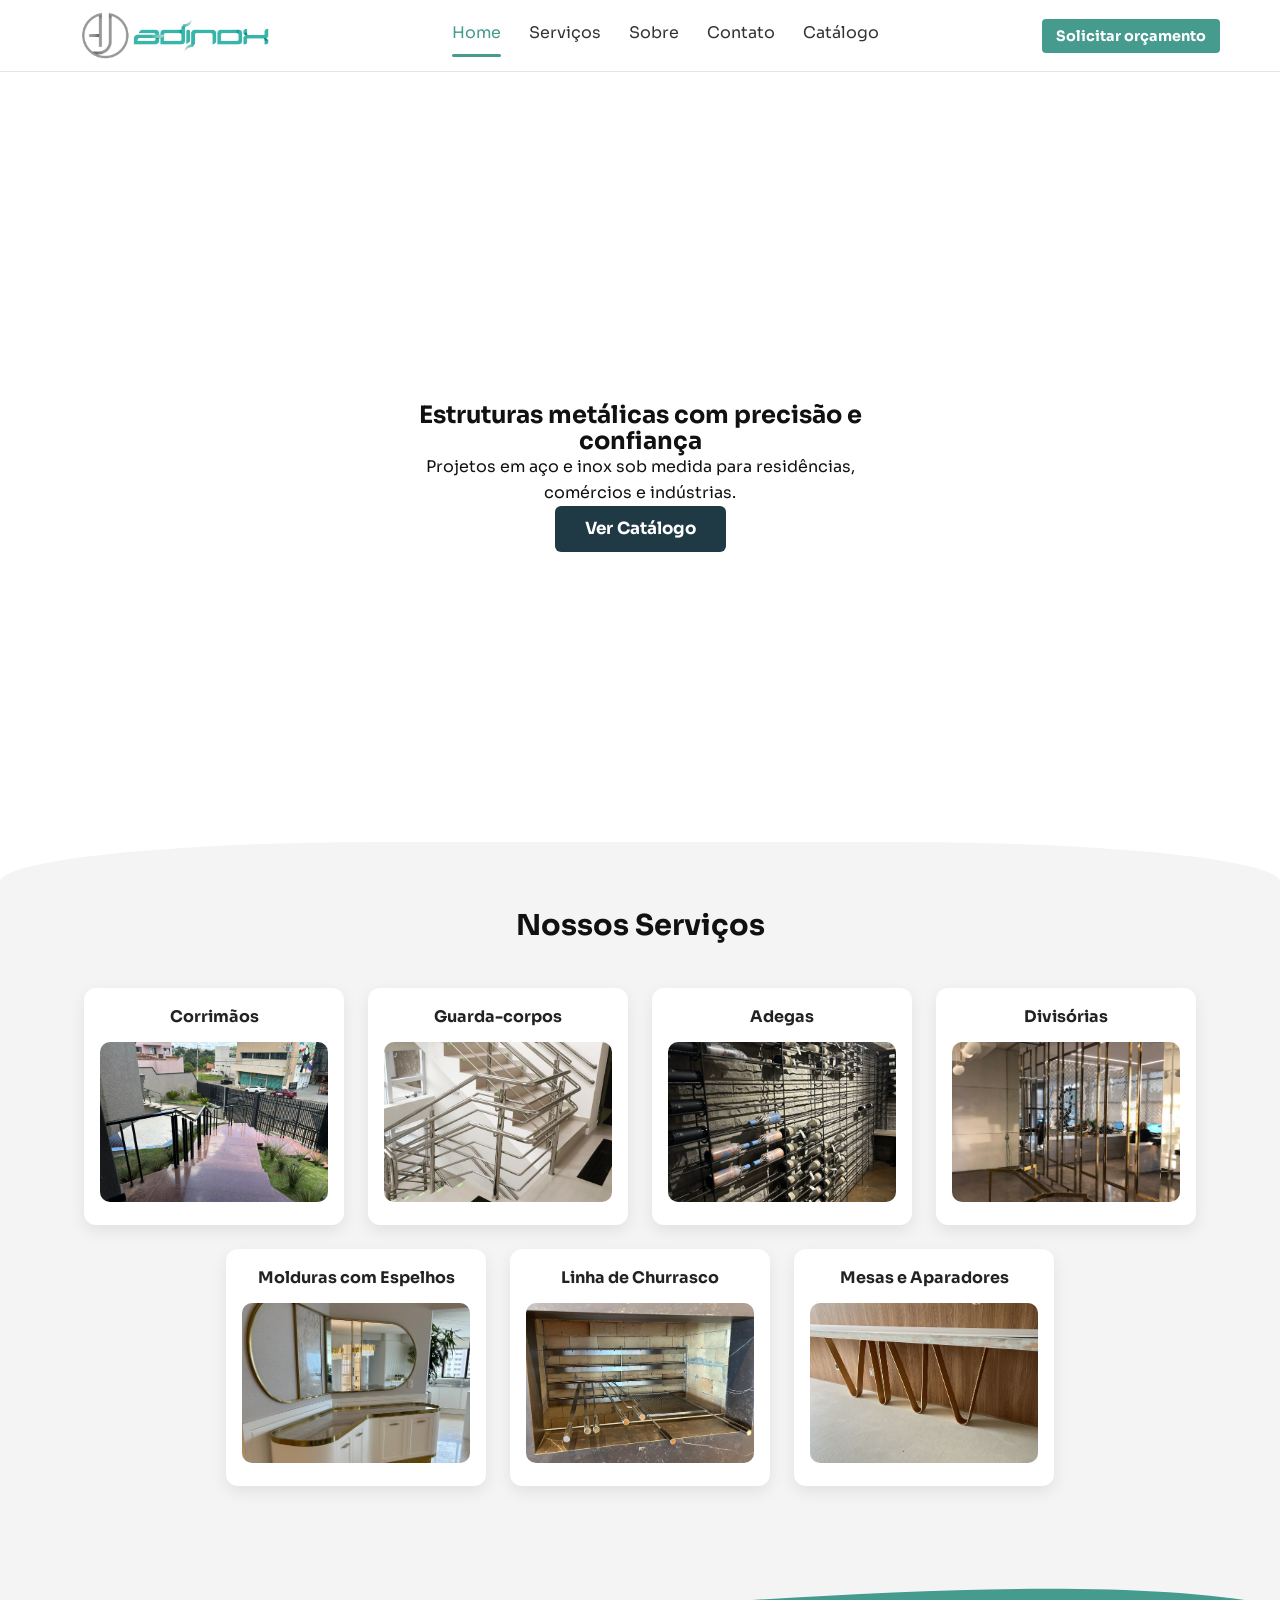
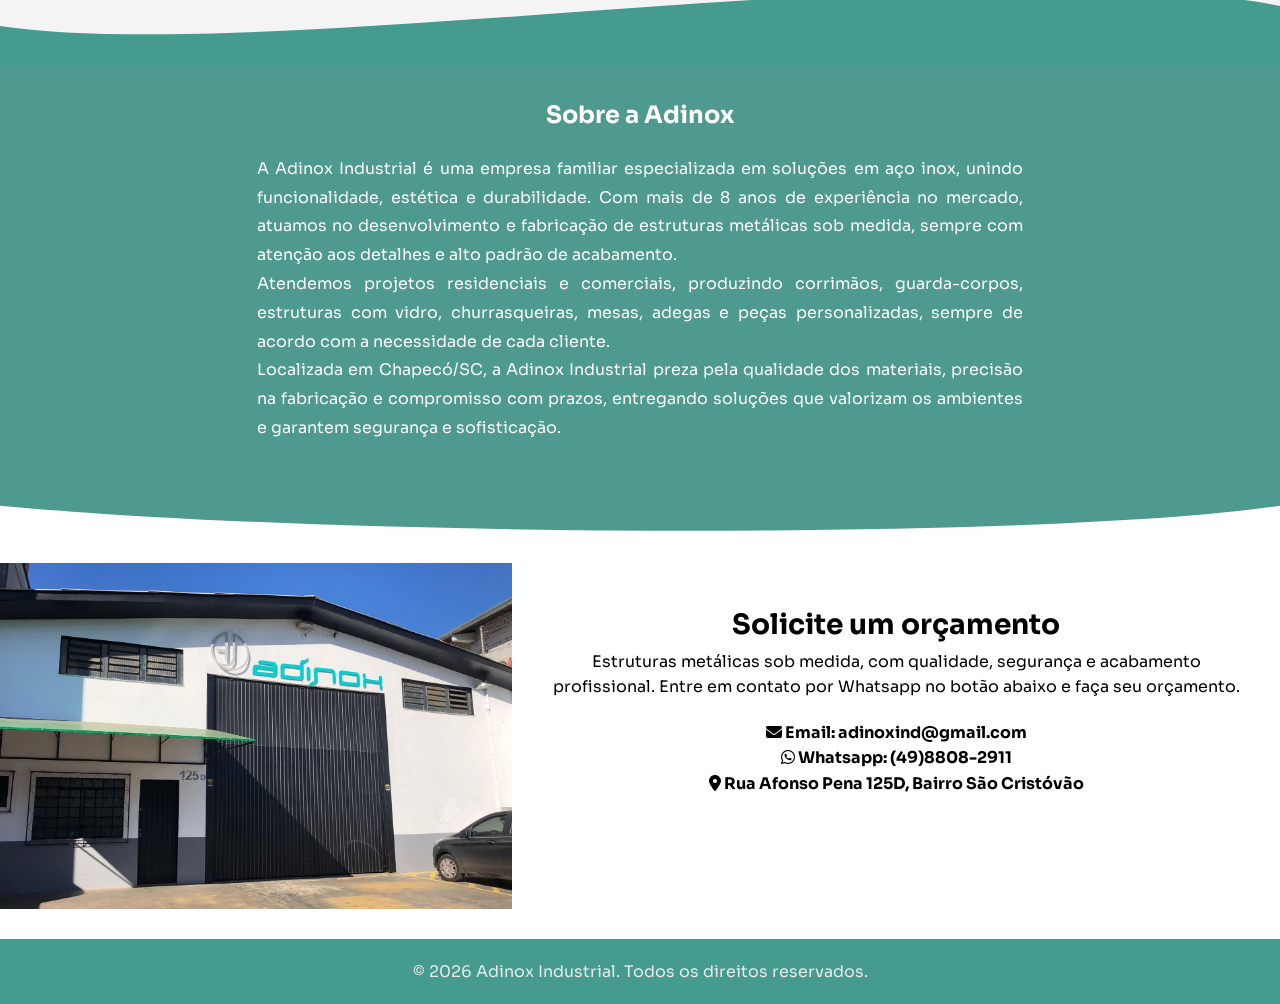
<file: index.html>
<!DOCTYPE html>
<html lang="pt-BR">
<head>
    <meta charset="UTF-8">
    <meta name="viewport" content="width=device-width, initial-scale=1.0">
    <title>Adinox | Estruturas Metálicas</title>
    <meta name="viewport" content="width=device-width, initial-scale=1.0">
    <meta name="description" content="Adinox – Estruturas metálicas em aço e inox com qualidade, segurança e acabamento profissional.">
    <link href="https://fonts.googleapis.com/css2?family=Sora:wght@300;400;500;600;700&display=swap" rel="stylesheet">
    <link rel="stylesheet" href="style.css">
    
    <link rel="stylesheet" href="https://cdnjs.cloudflare.com/ajax/libs/font-awesome/6.5.0/css/all.min.css">
</head>
<body>
    
    <header class="navbar">
    <div class="navbar-container">
        <div class="menu-toggle" id="menu-toggle">
        <span></span>
        <span></span>
        <span></span>
    </div>
        <!-- Logo -->
        <div class="navbar-logo">
            <a href="index.html">
              <img src="imagens/logo2.jpeg">
            </a>
        </div>

        <!-- Menu -->
        <nav class="navbar-menu">
            <a href="#home">Home</a>
            <a href="#servicos">Serviços</a>
            <a href="#sobre">Sobre</a>
            <a href="#contato">Contato</a>
            <a href="catalogo.html">Catálogo</a>
        </nav>

        <!-- CTA -->
        <div class="navbar-cta">
            <a href="https://wa.me/554988082911" class="btn-orcamento">Solicitar orçamento</a>
        </div>
        
    </div>
    
</header>
<div class="menu-overlay"></div>
    <!-- HERO -->
    <section id="home" class="hero">

<div class="hero-bg">
<div class="bg-slide" loading="lazy"></div>
<div class="bg-slide" loading="lazy"></div>
<div class="bg-slide" loading="lazy"></div>
</div>

<div class="hero-content">
<h1>Estruturas metálicas com precisão e confiança</h1>
<p>Projetos em aço e inox sob medida para residências, comércios e indústrias.</p>
<a href="catalogo.html" class="cta">Ver Catálogo</a>

</div>

</section>

    <!-- SERVIÇOS -->
    <section id="servicos" class="section">
  <div class="container">
    <h2 class="section-title">Nossos Serviços</h2>

    <div class="services-grid">

  <a href="catalogo.html#corrimaos" class="service-card">
    <h3>Corrimãos</h3>
    <img src="imagens/Corrimãos/corrimão38.jpeg">
  </a>

  <a href="catalogo.html#guardacorpos" class="service-card">
    <h3>Guarda-corpos</h3>
    <img src="imagens/guarda-corpo.jpeg">
  </a>

  <a href="catalogo.html#adegas" class="service-card">
    <h3>Adegas</h3>
    <img src="imagens/adega.jpeg">
  </a>

  <a href="catalogo.html#divisorias" class="service-card">
    <h3>Divisórias</h3>
    <img src="imagens/grade.jpeg">
  </a>

  <a href="catalogo.html#espelhos" class="service-card">
    <h3>Molduras com Espelhos</h3>
    <img src="imagens/espelhos.jpeg">
  </a>

  <a href="catalogo.html#churrasco" class="service-card">
    <h3>Linha de Churrasco</h3>
    <img src="imagens/churrasco.jpeg">
  </a>

  <a href="catalogo.html#mesas" class="service-card">
    <h3>Mesas e Aparadores</h3>
    <img src="imagens/aparador02.jpeg">
  </a>

</div>
  </div>
</section>
<div class="divider">
<svg class="curva" viewBox="0 0 1440 120" preserveAspectRatio="none">
    <path d="M0,80 C300,120 1100,0 1440,60 L1440,120 L0,120 Z"></path>
  </svg>
</div>
    <!-- SOBRE -->
    <section id="sobre" class="section section-dark">
        <div class="container">
            <div class="sobre-texto">
            <h2>Sobre a Adinox</h2>
            <p>
                A Adinox Industrial é uma empresa familiar especializada em soluções em aço inox, unindo funcionalidade, estética e durabilidade. Com mais de 8 anos de experiência no mercado, atuamos no desenvolvimento e fabricação de estruturas metálicas sob medida, sempre com atenção aos detalhes e alto padrão de acabamento.
            <br>
                Atendemos projetos residenciais e comerciais, produzindo corrimãos, guarda-corpos, estruturas com vidro, churrasqueiras, mesas, adegas e peças personalizadas, sempre de acordo com a necessidade de cada cliente.
            <br>
            Localizada em Chapecó/SC, a Adinox Industrial preza pela qualidade dos materiais, precisão na fabricação e compromisso com prazos, entregando soluções que valorizam os ambientes e garantem segurança e sofisticação.
            </p>
            </div>
        </div>

  <svg class="curva-sobre" viewBox="0 0 1440 120" preserveAspectRatio="none">
  <path d="M0,50 C400,90 1200,90 1440,50 L1440,120 L0,120 Z"></path>
</svg>

    </section>

    <!-- CONTATO -->
    <section id="contato">
    <div class="contato-container">
        
        <div class="contato-imagem"></div>

        <div class="contato-conteudo">
            <h3>Solicite um orçamento</h3>
            <p class="contato-texto">
        Estruturas metálicas sob medida, com qualidade, segurança e acabamento profissional.
        Entre em contato por Whatsapp no botão abaixo e faça seu orçamento.
    </p>
    
    <p><strong> <i class="fa-solid fa-envelope"></i> Email: adinoxind@gmail.com<br>
        <i class="fa-brands fa-whatsapp"></i> Whatsapp: (49)8808-2911<br>
    <i class="fa-solid fa-location-dot"></i> Rua Afonso Pena 125D, Bairro São Cristóvão</strong></p>
<a href="https://wa.me/554988082911" class="btn btn-primary">
                Solicitar orçamento
                
            </a>
            
            <div class="mapa-container">
  <div class="mapa">
    <iframe 
      src="https://www.google.com/maps?q=Rua+Afonso+Pena+125D&output=embed"
      loading="lazy">
    </iframe>
  </div>
</div>
        </div>
<script>
const elementos = document.querySelectorAll(".service-card, #contato .btn");

const observer = new IntersectionObserver((entries)=>{
  entries.forEach(entry=>{
    if(entry.isIntersecting){

      if(entry.target.classList.contains("service-card")){
        entry.target.classList.add("aparecer");
      }

      if(entry.target.matches("#contato .btn")){
        entry.target.classList.add("sopro");
      }

    }
  });
},{ threshold: 0.2 });

elementos.forEach(el => observer.observe(el));
const menuLinks = document.querySelectorAll('.navbar-menu a');
menuLinks.forEach(link => {
  link.addEventListener("click", () => {
    navbarMenu.classList.remove("active");
    menuToggle.classList.remove("active");
    overlay.classList.remove("active");
  });
});
const menuToggle = document.getElementById("menu-toggle");
const navbarMenu = document.querySelector(".navbar-menu");
const overlay = document.querySelector(".menu-overlay");
// abrir/fechar menu
menuToggle.addEventListener("click", () => {
  navbarMenu.classList.toggle("active");
  menuToggle.classList.toggle("active");
  overlay.classList.toggle("active"); // 🔥 ISSO AQUI FALTAVA
  document.body.classList.remove('menu-open'); // se estiver usando
});
const sections = document.querySelectorAll("section[id]");
const navLinks = document.querySelectorAll(".navbar-menu a");

window.addEventListener("scroll", () => {

    let scrollY = window.pageYOffset;
    let current = "";

    sections.forEach(section => {

        const sectionTop = section.offsetTop - 150;
        const sectionHeight = section.offsetHeight;
        const sectionId = section.getAttribute("id");

        if(scrollY >= sectionTop && scrollY < sectionTop + sectionHeight){
            current = sectionId;
        }

    });

    // 🔥 CORREÇÃO: chegou no final da página → ativa contato
    if ((window.innerHeight + window.scrollY) >= document.body.offsetHeight - 10) {
        current = "contato";
    }

    navLinks.forEach(link => {
        link.classList.remove("active");

        if(link.getAttribute("href") === "#" + current){
            link.classList.add("active");
        }
    });

});

</script>
    </div>
</section>

    <!-- FOOTER -->
    <footer class="footer">
        <p>© 2026 Adinox Industrial. Todos os direitos reservados.</p>
    </footer>

    <script src="js/script.js"></script>
    <script>
       
    </script>
</body>
</html>
</file>
<file: style.css>
/* RESET */
* {
    margin: 0;
    padding: 0;
    box-sizing: border-box;
}
::-webkit-scrollbar {
    width: 12px;
}

::-webkit-scrollbar-track {
    background: #ffffff;
}

::-webkit-scrollbar-thumb {
    background: #459b8e;
    border-radius: 20px;
    border: 3px solid #ffffff;
}
body {
    font-family: 'Sora', sans-serif;
    color: #111111;
    line-height: 1.6;
}

/* NAVBAR */
.navbar {
    width: 100%;
    height: 72px;                 /* ALTURA FIXA DA NAVBAR */
    background: #fff;
    border-bottom: 1px solid #e5e5e5;
    position: sticky;
    top: 0;
    z-index: 1000;
}

/* CONTAINER */
.navbar-container {
    max-width: 1200px;
    height: 100%;                 /* herda os 72px */
    margin: auto;
    padding: 0 20px;
    display: flex;
    align-items: center;
    justify-content: space-between;
}

/* LOGO */
.navbar-logo {
    height: 100%;                 /* nunca maior que a navbar */
    display: flex;
    align-items: center;
}

.navbar-logo a {
    height: 100%;
    display: flex;
    align-items: center;
}

.navbar-logo img {
    max-height: 52px;             /* tamanho REAL da logo */
    width: auto;
    display: block;
}

/* MENU */
.navbar-menu {
    display: flex;
    gap: 28px;
}
.navbar-menu a{
    position: relative;
    text-decoration: none;
    color: #333;
    padding-bottom: 6px;
}

.navbar-menu a.active{
    color: #459b8e;
}

.navbar-menu a.active::after{
    content: "";
    position: absolute;
    left: 0;
    bottom: -6px;
    width: 100%;
    height: 3px;
    background: #459b8e;
    border-radius: 2px;
}

/* animação */
@keyframes slideInCTA {
    from {
        opacity: 0;
        transform: translateX(40px);
    }
    to {
        opacity: 1;
        transform: translateX(0);
    }
}
.menu-toggle {
    display: none;
}
/* botão */
.navbar-cta {
    opacity: 0;
    animation: slideInCTA 0.7s ease-out forwards;
    animation-delay: 0.4s;
}
/* CTA */
.navbar-cta a {
    background: #459b8e;
    color: #ffffff;
    padding: 8px 14px;
    border-radius: 4px;
    text-decoration: none;
    font-size: 0.9rem;
    font-weight: bold;
}
.hero{
    display: flex;
    justify-content: center;
    align-items: center;
    min-height: 90vh;
    position: relative;
    overflow: hidden;
}
.btn-hero{
    background: #4f9a8f;
    padding: 12px 28px;
    color: white;
    border-radius: 6px;
    text-decoration: none;
}
/* container das imagens */
.hero-bg{
  position: absolute;
  top:0;
  left:0;
  width:100%;
  height:100%;
  z-index:1;
  
}
@keyframes zoomHero {

  0%{
    transform: scale(1);
  }

  50%{
    transform: scale(1.15);
  }

  100%{
    transform: scale(1.25);
  }

}
.hero-content { 
    background: rgba(255, 255, 255, 0.85);; 
    max-width: 520px; 
    width: 50%; 
    display: inline-block;
    min-height: 220px; 
    padding: 32px; /* agora o padding pode ser menor */ 
    border-radius: 10px; display: flex; /* 🔥 chave */ 
    flex-direction: column; justify-content: center; /* centraliza vertical */ 
    align-items: center; /* centraliza horizontal */ 
    text-align: center; 
    
} 
.hero-content h1{
    line-height: 1.1;
}
.cta { background-color: #1F3A44; 
    color: #ffffff; 
    padding: 10px 30px;  /* ↑ mais largo */ 
    font-size: 1.05rem; 
    border-radius: 6px; 
    font-weight: bold; 
    text-decoration: none; 
    transition: background-color 0.3s ease, transform 0.2s ease; 
}
/* slides */
.bg-slide{
  position: absolute;
  top: 0;
  left: 0;
  width:100%;
  height:100%;
  background-size:cover;
  background-position:center;
  opacity:0;

  animation:
    slideshow 18s infinite,
    zoomHero 18s ease-in-out infinite;
}
.bg-slide:nth-child(1){
  background-image: url("imagens/background3.png");
  animation-delay: 0s;
}
.mapa {
    display: none !important;
  }
.bg-slide:nth-child(2){
  background-image: url("imagens/background6.png");
  animation-delay: 6s;
}

.bg-slide:nth-child(3){
  background-image: url("imagens/background7.png");
  animation-delay: 12s;
}
/* conteúdo do hero */
.hero-content{
  position:relative;
  z-index:2;
}

#servicos{
    background: #f4f4f4;
    border-top-left-radius: 30% 40px;
    border-top-right-radius: 30% 40px;
    position: relative;;
    z-index: 3;
    margin-top: -40px;
    padding-top: 60px;
}


.section {
    padding: 60px 0;
}

.section-dark {
    background: #f4f4f4;
}
.divider{
  background: #f4f4f4;
  line-height: 0;
}

.curva{
  display: block;
  width: 100%;
  height: 120px;
}

.curva path{
  fill: #459b8e;
}

#sobre {
    position: relative;
    background: #4f9a8f;
    padding: 30px 20px 120px 20px;
    overflow: hidden;
    color: #fff;
    text-align: center;
    
}
#sobre .container {
    max-width: 65%;
    margin: 0 auto;
}
#sobre p {
    text-align: justify;   /* justifica o texto */
    line-height: 1.8;
    margin-top: 20px;
}

.curva-sobre{
  position:absolute;
  bottom:-1px;
  left:0;
  width:100%;
  height:100px;
}

.curva-sobre path{
  fill:#ffffff; /* mesma cor da próxima seção */
}
.cards {
    display: grid;
    grid-template-columns: repeat(auto-fit, minmax(250px, 1fr));
    gap: 20px;
    margin-top: 30px;
}

.card {
    background: #fff;
    padding: 25px;
    border-radius: 6px;
    box-shadow: 0 0 10px rgba(0,0,0,0.08);
}

.form {
    display: grid;
    gap: 15px;
    max-width: 500px;
}

.form input,
.form textarea {
    padding: 12px;
    border: 1px solid #ccc;
    border-radius: 4px;
}

.btn {
    display: inline-block;
    text-decoration: none;
    cursor: pointer;
}

.btn-primary {
    background: #459b8e;
    color: #ffffff;
    padding: 12px;
    border: none;
    border-radius: 4px;
    font-weight: bold;
}

.footer {
    background: #459b8e;
    color: #ebebeb;
    text-align: center;
    padding: 20px;
}
.container {
    max-width: 1200px;
    margin: auto;
    padding: 0 20px;
}
.contato-container{
    display: flex;
    min-height: 250px;
    margin-bottom: 30px;
}
.section-title {
    font-size: 1.8rem;
    margin-bottom: 40px;
    text-align: center;
    
}



.section {
  padding: 60px 20px;
  background: #f4f4f4;
}

.container {
  max-width: 1200px;
  margin: 0 auto;
}

.section-title {
  text-align: center;
  margin-bottom: 40px;
  font-size: 1.8rem;
}
#servicos .container {
  max-width: 100%;
}
#servicos {
  padding: 60px 40px;
}
/* GRID PERFEITO */
/* GRID AJUSTADO */
.services-grid {
    display: flex;       /* Mudamos para flex para facilitar a centralização */
    flex-wrap: wrap;     /* Permite quebra de linha */
    gap: 24px;
    justify-content: center; /* Centraliza os cards em todas as linhas */
    max-width: 1200px;
    margin: 0 auto;
}

/* Remova ou comente esta parte do seu código original, ela atrapalha o alinhamento */
/* .services-grid::after {
    content: "";
    width: 260px;
} */
/* CARD */
.service-card {
  background: #fff;
  border-radius: 12px;
  padding: 16px;
  text-decoration: none;
  color: #222;
  justify-content: center;
  width: 260px;

  box-shadow: 0 6px 16px rgba(0,0,0,0.08);
  transition: 0.3s ease;
}

.service-card:hover {
  transform: translateY(-6px);
  box-shadow: 0 12px 30px rgba(0,0,0,0.15);
}

/* TEXTO */
.service-card h3 {
  text-align: center;
  margin-bottom: 12px;
  font-size: 1rem;
}

/* IMAGEM */
.service-card img {
  width: 100%;
  height: 160px;
  object-fit: cover;
  border-radius: 10px;
}


#contato {
    padding: 0;
}

.contato-container {
    display: flex;
    min-height: 100px; /* altura da seção */
}

/* LADO ESQUERDO - IMAGEM */
.contato-imagem {
    flex: 1;
    background: url("imagens/adinox.jpeg") center center/cover no-repeat;
    
}
.contato{
display:flex;
align-items:center;
max-height:350px;
}
.contato-imagem{
flex:0 0 40%;
}

.contato-imagem img{
  width:50%;
  height:350px;
  object-fit:cover;
}
/* LADO DIREITO - TEXTO */
.contato-conteudo {
    flex: 1;
    background-color: #ffffff; /* pode mudar se quiser */
    color: #000000;
    display: flex;
    flex-direction: column;
    justify-content: center;
    align-items: center;
    padding: 40px;
    text-align: center;
    
}

.contato-conteudo h3 {
    margin-bottom: 20px;
    font-size: 28px;
}
.contato-conteudo h3 {
    margin-bottom: 1px; /* reduz espaço abaixo do título */
}
 .mapa-container {
    display: none;
  }
.contato-conteudo p {
    margin-top: 0;       /* remove espaço extra acima do p */
    margin-bottom: 20px; /* cria espaço antes do botão */
    line-height: 1.6;
}
@media (max-width:768px){

.contato-container{
    flex-direction: column;
}

.contato-conteudo{
    padding: 30px 20px;
}

.contato-conteudo h3{
    font-size: 22px;
}
.mapa-container {
    display: block;
    width: 100%;
  }

  .mapa iframe {
    width: 100%;
    height: 250px;
    border: 0;
  }
}

#contato .btn {
    padding: 10px 30px;   /* aumenta altura e largura interna */
    font-size: 20px;      /* aumenta o texto */
    border-radius: 6px;   /* opcional: deixa mais elegante */
    background-color: #1F3A44;
}
.contato-container {
    display: flex;
    min-height: 250px; /* altura da seção */
}
.service-card{
  opacity: 0;
  transform: translateY(40px);
  transition: opacity 0.6s ease, transform 0.6s ease;
}
.service-card {
    display: block;
    transition: all 0.3s ease;
}

.service-card:hover {
    transform: translateY(-8px);
    box-shadow: 0 12px 30px rgba(0,0,0,0.2);
}
.service-card img {
    transition: transform 0.3s ease;
}

.service-card:hover img {
    transform: scale(1.05);
}
.service-card.aparecer{
  opacity: 1;
  transform: translateY(0);
}
.service-card:nth-child(1){ transition-delay: 0.1s; }
.service-card:nth-child(2){ transition-delay: 0.2s; }
.service-card:nth-child(3){ transition-delay: 0.3s; }
.service-card:nth-child(4){ transition-delay: 0.4s; }
.service-card:nth-child(5){ transition-delay: 0.5s; }
.service-card:nth-child(6){ transition-delay: 0.6s; }
.service-card:nth-child(7){ transition-delay: 0.7s; }
@keyframes slideshow{

0%{
opacity:0;
}

5%{
opacity:1;
}

45%{
opacity:1;
}

55%{
opacity:0;
}

100%{
opacity:0;
}

}

@keyframes sopro {
  0%{
    opacity:0;
    transform: scale(0.6);
    filter: blur(6px);
  }

  60%{
    opacity:1;
    transform: scale(1.05);
    filter: blur(0);
  }

  100%{
    opacity:1;
    transform: scale(1);
    filter: blur(0);
  }
}

#contato .btn{
  opacity:0;
}

#contato .btn.sopro{
  animation: sopro 0.8s ease-out forwards;
}

@media (max-width: 768px){

.navbar-cta{
    display: none;
}
.hero-content{
    width: 90%;
    padding: 24px;
}

.hero-content h1{
    font-size: 1.6rem;
}
.hero-content p{
    font-size: 0.95rem;
}


#sobre .container{
    max-width: 100%;
}

#sobre p{
    text-align: justify;
    font-size: 0.7rem;
    line-height: 1.6;
}
.section{
    padding:40px 20px;
}
.section-title{
    font-size:1.5rem;
}
.services-grid {
        display: flex;
        flex-direction: column;
        align-items: center;
        gap: 20px;
    }

    .service-card {
        width: 90%; /* O card ocupa 90% da largura do celular */
        max-width: 320px; /* Mas não fica gigante em telas um pouco maiores */
    }

    .service-card img {
        height: 200px; /* Imagem maior e mais imersiva */
    }
#contato .contato-conteudo{
    padding: 20px 15px;
}

.contato-conteudo h3{
    font-size: 20px;
}

.contato-conteudo p{
    font-size: 0.9rem;
}

#contato .btn{
    font-size: 16px;
    padding: 8px 20px;
}






footer p {
    font-size: 12px;
}
.navbar {
    display: flex;
    align-items: center;
    justify-content: space-between;
    padding: 12px 18px;
}


/* HAMBURGUER */
.menu-toggle {
    display: none;
    flex-direction: column;
    cursor: pointer;
    gap: 5px;
}

.menu-toggle span {
    width: 25px;
    height: 3px;
    background: #333;
    border-radius: 2px;
    transition: 0.3s;
}

/* ANIMAÇÃO (vira X) */
.menu-toggle.active span:nth-child(1) {
    transform: rotate(45deg) translate(5px, 5px);
}

.menu-toggle.active span:nth-child(2) {
    opacity: 0;
}

.menu-toggle.active span:nth-child(3) {
    transform: rotate(-45deg) translate(6px, -6px);
}
.menu-toggle {
        display: flex;
    }
.menu-toggle span {
    background: #39a798;
}
.navbar-menu {
        position: fixed;
        top: 0;
        right: -100%;
        width: 70%;
        height: 100vh;
        background: #39a798;
        backdrop-filter: blur(10px);
        flex-direction: column;
        align-items: center;
        justify-content: center;
        gap: 25px;
        transition: 0.4s ease;
        z-index: 999;
    }
    .navbar-menu a {
        font-size: 18px;
        color: #ffffff;
    }
    .navbar-menu a.active{
    color: #ffffff;
}

.navbar-menu a.active::after{
    content: "";
    position: absolute;
    left: 0;
    bottom: -6px;
    width: 100%;
    height: 3px;
    background: #016b5b;
    border-radius: 2px;
}
    .navbar-menu.active {
        right: 0;
    }
    
.menu-overlay {
    position: fixed;
    top: 0;
    left: 0;
    width: 100%;
    height: 100vh;

    background: rgba(0,0,0,0.4);

    opacity: 0;
    pointer-events: none;

    transition: 0.3s ease;
    z-index: 998;
}

.menu-overlay.active {
    opacity: 1;
    pointer-events: all;
}
.mapa {
    display: block !important;
    margin-top: 20px;
  }
  
}
</file>
